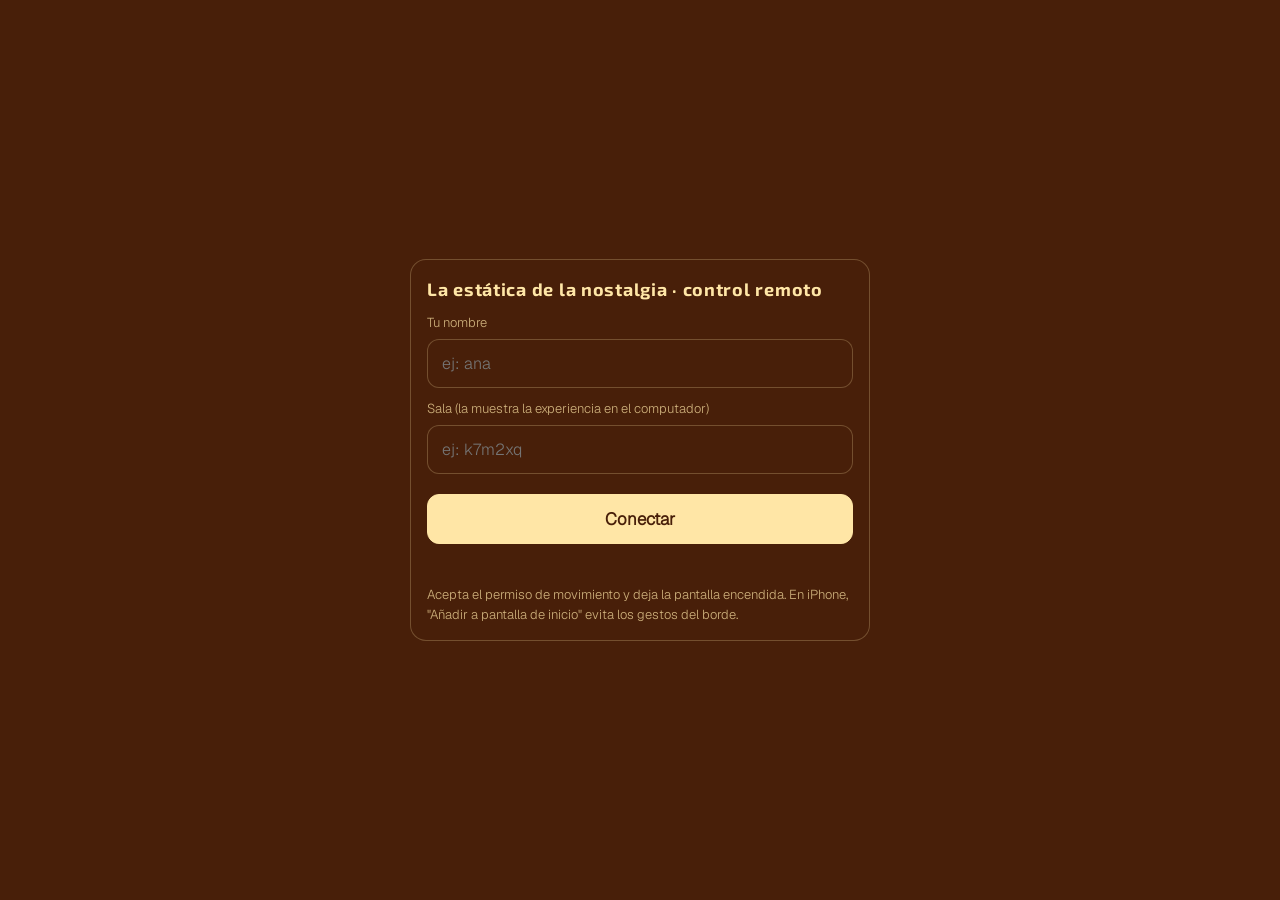
<file: public/index.html>
<!doctype html>
<html lang="es">
<head>
<meta charset="utf-8">
<meta name="viewport" content="width=device-width,initial-scale=1,viewport-fit=cover,user-scalable=no,maximum-scale=1">
<meta name="theme-color" content="#481f09">
<meta name="apple-mobile-web-app-capable" content="yes">
<link rel="manifest" href="manifest.webmanifest">
<title>La estática de la nostalgia · control remoto</title>
<link rel="stylesheet" href="ui.css">
<style>
  * { -webkit-tap-highlight-color: transparent; -webkit-touch-callout: none; }
  html, body { font-size: 16px; overscroll-behavior: none; user-select: none; -webkit-user-select: none; }
  body { display: flex; flex-direction: column; gap: var(--sp-3); padding: max(var(--sp-3), env(safe-area-inset-top)) max(var(--sp-3), env(safe-area-inset-right)) max(var(--sp-3), env(safe-area-inset-bottom)) max(var(--sp-3), env(safe-area-inset-left)); }
  input { width: 100%; min-height: 48px; padding: 12px 14px; border-radius: var(--r-m); background: var(--bg-2); user-select: text; -webkit-user-select: text; font-size: 16px; /* 16px evita el zoom de iOS */ }
  label { font-size: 13px; font-weight: 500; }
  button { min-height: 48px; border-radius: var(--r-m); padding: 12px; font-weight: 600; }
  #join { display: flex; flex-direction: column; gap: var(--sp-3); margin: auto 0; max-width: 460px; width: 100%; align-self: center; }
  #join .field { display: flex; flex-direction: column; gap: 6px; }
  #join .note { color: var(--mut); font-size: 13px; line-height: 1.5; }
  #go { margin-top: var(--sp-2); font-size: 17px; }
  #run { display: none; flex: 1; min-height: 0; flex-direction: column; gap: var(--sp-3); }
  #bar { display: flex; justify-content: space-between; align-items: center; color: var(--mut); font-size: 13px; gap: var(--sp-2); padding: 0 var(--sp-1); }
  #bar { background: var(--card); border: 1px solid var(--line); border-radius: 999px; padding: 8px 14px; }
  #st { font-weight: 600; } #st.on { color: var(--ok); } #st.warn { color: var(--warn); }
  #surface { position: relative; flex: 1; min-height: 0; border-radius: var(--r-l); border: 1px solid var(--line-2); overflow: hidden; touch-action: none;
             background: radial-gradient(circle at 50% 40%, rgba(var(--cream-rgb),.12), var(--coffee) 72%); }
  #cv { position: absolute; inset: 0; width: 100%; height: 100%; pointer-events: none; }
  #hud { position: absolute; left: 12px; top: 10px; right: 12px; font: 12px/1.5 var(--mono); color: var(--cream); pointer-events: none; white-space: pre; text-shadow: 0 1px 2px rgba(var(--coffee-rgb),.9); overflow: hidden; }
  #hint { position: absolute; inset: 0; display: grid; place-items: center; color: var(--mut); pointer-events: none; text-align: center; padding: 0 32px; font-size: 15px; }
  #mods { display: grid; grid-template-columns: repeat(3, 1fr); gap: var(--sp-2); }
  .mod { background: var(--card); border: 1px solid var(--line); color: var(--mut); padding: 10px 4px; font-size: 14px; font-weight: 500; min-height: 56px; }
  .mod[aria-pressed="true"], .mod.active { border-color: var(--cream); color: var(--cream); background: rgba(var(--cream-rgb),.12); box-shadow: inset 0 0 0 1px var(--cream); }
  .mod { display: flex; flex-direction: column; align-items: center; justify-content: center; }
  .mod::before { content: "APAGADO"; font-size: 9px; letter-spacing: .12em; font-weight: 700; color: var(--mut); margin-bottom: 2px; }
  .mod[aria-pressed="true"]::before { content: "ACTIVO"; color: var(--neo); }
  #surface:active { border-color: var(--vio-2); }
  .mod small { display: block; font-weight: 400; font-size: 11px; margin-top: 2px; font-variant-numeric: tabular-nums; color: var(--mut); }
  .mod.active small { color: var(--neo); }
  #remoteVolume { display: grid; grid-template-columns: 1fr 1fr; gap: var(--sp-2); }
  #remoteVolume .heading { grid-column: 1 / -1; display: flex; justify-content: space-between; align-items: center; color: var(--mut); font-size: 13px; }
  #remoteVolume output { color: var(--neo); font: 600 14px var(--mono); }
  #remoteVolume button { font: 700 24px/1 var(--mono); }
  .msg { font-size: 13px; }
  @media (max-height: 520px) { #mods { grid-template-columns: repeat(3, 1fr); } .mod { min-height: 44px; padding: 6px 4px; } #hud { font-size: 11px; } }
  .project-name, .project-name * { font-family: "Exo2 Bold", sans-serif; font-weight: 700; }
</style>
</head>
<body>
  <div id="join" class="card">
    <h1 class="project-name">La estática de la nostalgia <span>· control remoto</span></h1>
    <div class="field"><label for="name">Tu nombre</label>
    <input id="name" autocomplete="off" autocapitalize="off" maxlength="24" placeholder="ej: ana"></div>
    <div class="field"><label for="sala">Sala (la muestra la experiencia en el computador)</label>
    <input id="sala" autocomplete="off" autocapitalize="off" autocorrect="off" spellcheck="false" maxlength="24" placeholder="ej: k7m2xq"></div>
    <button id="go" class="primary">Conectar</button>
    <div class="msg" id="err" role="alert"></div>
    <div class="note">Acepta el permiso de movimiento y deja la pantalla encendida. En iPhone, "Añadir a pantalla de inicio" evita los gestos del borde.</div>
  </div>

  <div id="run">
    <div id="bar"><span id="st" role="status" aria-live="polite">Conectando…</span><span id="info"></span></div>
    <div id="surface"><canvas id="cv" aria-hidden="true"></canvas><div id="hud" aria-hidden="true"></div><div id="hint">Toca una vez con un dedo para prender o apagar la tele. Inclina al menos 5° para reducir la estática. Activa Micrófono y sopla cerca del teléfono; también puedes apoyar dos dedos para golpear la pantalla.</div></div>
    <div id="remoteVolume" aria-label="Volumen del televisor">
      <div class="heading"><span>Volumen del televisor</span><output id="remoteVolumeValue">50%</output></div>
      <button id="remoteVolumeDown" type="button" aria-label="Bajar volumen 50%" disabled>−</button>
      <button id="remoteVolumeUp" type="button" aria-label="Subir volumen 50%" disabled>+</button>
    </div>
    <div id="mods">
      <button class="mod" id="m-motion" aria-pressed="false">Giro<small id="v-motion">–</small></button>
      <button class="mod" id="m-mic" aria-pressed="false">Micrófono<small id="v-mic">–</small></button>
      <button class="mod" id="m-cam" aria-pressed="false">Cámara<small id="v-cam">–</small></button>
    </div>
    <div class="msg" id="err2" role="alert"></div>
  </div>

<script src="config.js"></script>
<script src="tacto.js"></script>
<script>
'use strict';
const $ = s => document.querySelector(s);
const ls = (k, v) => { try { if (v === undefined) return localStorage.getItem(k); localStorage.setItem(k, v); } catch {} return null; };
const clamp = (v, a = 0, b = 1) => Math.min(b, Math.max(a, v));
const r1 = v => Math.round(v * 10) / 10, r2 = v => Math.round(v * 100) / 100, r3 = v => Math.round(v * 1000) / 1000;

const Q = new URLSearchParams(location.search);
$('#name').value = ls('tacto.name') || '';
$('#sala').value = Tacto.clean(Q.get('sala')) || Tacto.clean(ls('tacto.sala')) || '';

let client = null, base = '', name = '', sala = '';
const dev = ls('tacto.dev') || (ls('tacto.dev', Tacto.rand(6)), ls('tacto.dev'));
const pub = (kind, obj, qos = 0, retain = false) => client && client.connected && client.publish(`${base}/${kind}`, JSON.stringify(obj), { qos, retain });

// ---------- capacidades detectadas (presión y diámetro dependen del teléfono) ----------
const S = { f: { min: 9, max: -1, n: 0 }, d: { min: 1e9, max: -1, n: 0 } };
const quality = (s, eps) => (!s.n ? 'sin datos aún' : s.max <= 0 ? 'sin dato' : s.n > 20 && s.max - s.min < eps ? 'constante' : 'variable');
const caps = () => ({ presion: quality(S.f, 0.02), diametro: quality(S.d, 1), tacto: 'ontouchstart' in window ? 'touch' : 'puntero' });
let lastCaps = '';
function publishStatus() { pub('status', { online: true, name, caps: { ...caps(), motion: motionOn, mic: !!micStream, cam: !!camStream } }, 1, true); }

// ---------- conexión MQTT ----------
async function connect() {
  base = `tacto/${sala}/${dev}`;
  const will = { topic: `${base}/status`, payload: JSON.stringify({ online: false, name }), qos: 1, retain: true };
  const o = await Tacto.open({ clientId: 'tel-' + dev, will });
  client = o.client;
  const where = /^wss?:\/\/(localhost|\d+\.\d+\.\d+\.\d+)/.test(o.broker) ? 'broker local' : 'broker público';
  $('#info').textContent = `sala ${sala} · ${where}`;
  client.on('connect', () => {
    $('#st').textContent = '● conectado'; $('#st').className = 'on';
    client.subscribe(`${base}/cmd`); publishStatus();
  });
  client.on('reconnect', () => { $('#st').textContent = 'Reconectando…'; $('#st').className = 'warn'; });
  client.on('offline', () => { $('#st').textContent = 'Sin conexión'; $('#st').className = 'warn'; });
  client.on('error', e => { $('#err2').textContent = 'MQTT: ' + (e.message || e); });
  client.on('message', (t, p) => { // la experiencia mide la latencia: respondemos al instante
    try {
      const m = JSON.parse(p.toString());
      if (m.ping != null) pub('pong', { t: m.ping });
      if (m.volume && Number.isFinite(m.volume.level)) syncRemoteVolume(m.volume.level, m.volume.powered);
    } catch {}
  });
}
let remoteVolumeLevel = 50, remoteTvPowered = false;
function syncRemoteVolume(level, powered = remoteTvPowered) {
  remoteVolumeLevel = clamp(level, 0, 200);
  remoteTvPowered = !!powered;
  $('#remoteVolumeValue').value = `${remoteVolumeLevel}%`;
  $('#remoteVolumeDown').disabled = !remoteTvPowered || remoteVolumeLevel <= 0;
  $('#remoteVolumeUp').disabled = !remoteTvPowered || remoteVolumeLevel >= 200;
}
$('#remoteVolumeDown').onclick = () => pub('volume', { delta: -50 });
$('#remoteVolumeUp').onclick = () => pub('volume', { delta: 50 });
addEventListener('keydown', event => {
  if (event.target instanceof HTMLElement && event.target.isContentEditable) return;
  if (/^(INPUT|TEXTAREA|SELECT)$/.test(event.target?.tagName || '')) return;
  const key = event.key || event.code;
  const delta = key === 'AudioVolumeUp' || key === 'VolumeUp' || event.keyCode === 175 ? 50
    : key === 'AudioVolumeDown' || key === 'VolumeDown' || event.keyCode === 174 ? -50
    : 0;
  if (!delta || !remoteTvPowered || !client?.connected) return;
  event.preventDefault();
  pub('volume', { delta });
}, { capture: true });

// ---------- tacto ----------
const surf = $('#surface'), cv = $('#cv'), g = cv.getContext('2d');
let cur = { n: 0, p: [], ar: 1 }, lastN = 0, queued = false;
function fit() { const d = devicePixelRatio || 1, r = surf.getBoundingClientRect(); cv.width = r.width * d; cv.height = r.height * d; g.setTransform(d, 0, 0, d, 0, 0); }
addEventListener('resize', fit);

function setTouches(p, r) {
  cur = { n: p.length, p, ar: r3(r.width / r.height) };
  for (const z of p) {
    S.f.n++; S.f.min = Math.min(S.f.min, z.f); S.f.max = Math.max(S.f.max, z.f);
    S.d.n++; S.d.min = Math.min(S.d.min, z.d); S.d.max = Math.max(S.d.max, z.d);
  }
  if (p.length) $('#hint').style.display = 'none';
  if (cur.n !== lastN) { lastN = cur.n; sendTouch(1); } // cambios de cantidad de dedos: entrega garantizada
  else if (!queued) { queued = true; requestAnimationFrame(() => { queued = false; sendTouch(0); }); } // movimiento: hasta ~60 por segundo
}
const sendTouch = qos => pub('touch', { t: Date.now(), n: cur.n, ar: cur.ar, p: cur.p.map(z => ({ i: z.i, x: r3(z.x), y: r3(z.y), f: r3(z.f), d: Math.round(z.d) })) }, qos);

// Dedos (Touch Events: traen presión y radio de contacto)
const slots = new Map(); // identifier -> casilla 1..5 (estable mientras el dedo siga apoyado)
function slotFor(id) {
  if (slots.has(id)) return slots.get(id);
  const used = new Set(slots.values());
  for (let s = 1; s <= 5; s++) if (!used.has(s)) { slots.set(id, s); return s; }
  return null;
}
function onTouch(e) {
  e.preventDefault();
  const r = surf.getBoundingClientRect(), list = Array.from(e.targetTouches), ids = new Set(list.map(t => t.identifier));
  for (const id of [...slots.keys()]) if (!ids.has(id)) slots.delete(id);
  const p = [];
  for (const t of list) {
    const i = slotFor(t.identifier); if (!i) continue;
    const rx = t.radiusX ?? t.webkitRadiusX ?? 0, ry = t.radiusY ?? t.webkitRadiusY ?? 0;
    p.push({ i, x: clamp((t.clientX - r.left) / r.width), y: clamp((t.clientY - r.top) / r.height), f: t.force ?? t.webkitForce ?? 0, d: rx + ry }); // diámetro medio = rx + ry
  }
  setTouches(p.sort((a, b) => a.i - b.i), r);
}
['touchstart', 'touchmove', 'touchend', 'touchcancel'].forEach(n => surf.addEventListener(n, onTouch, { passive: false }));
['gesturestart', 'gesturechange'].forEach(n => document.addEventListener(n, e => e.preventDefault()));
surf.addEventListener('contextmenu', e => e.preventDefault());

// Ratón o lápiz (para probar desde un computador)
const ptrs = new Map();
function fromPtrs() {
  const r = surf.getBoundingClientRect(), p = []; let i = 0;
  for (const e of ptrs.values()) { if (++i > 5) break; p.push({ i, x: clamp((e.clientX - r.left) / r.width), y: clamp((e.clientY - r.top) / r.height), f: e.pressure || 0, d: Math.max(e.width || 0, e.height || 0) }); }
  setTouches(p, r);
}
surf.addEventListener('pointerdown', e => { if (e.pointerType === 'touch') return; surf.setPointerCapture(e.pointerId); ptrs.set(e.pointerId, e); fromPtrs(); });
surf.addEventListener('pointermove', e => { if (ptrs.has(e.pointerId)) { ptrs.set(e.pointerId, e); fromPtrs(); } });
const pend = e => { if (ptrs.delete(e.pointerId)) fromPtrs(); };
surf.addEventListener('pointerup', pend); surf.addEventListener('pointercancel', pend);

// Dibujo y panel de datos
function draw() {
  const r = surf.getBoundingClientRect(); g.clearRect(0, 0, r.width, r.height);
  for (const z of cur.p) {
    const x = z.x * r.width, y = z.y * r.height, rad = Math.max(22, z.d / 2);
    g.fillStyle = `rgba(255,230,166,${0.25 + z.f * 0.5})`; g.beginPath(); g.arc(x, y, rad, 0, 7); g.fill();
    g.strokeStyle = '#ffe6a6'; g.lineWidth = 2; g.beginPath(); g.arc(x, y, rad, 0, 7); g.stroke();
    g.beginPath(); g.moveTo(x - rad - 10, y); g.lineTo(x + rad + 10, y); g.moveTo(x, y - rad - 10); g.lineTo(x, y + rad + 10); g.stroke();
    g.fillStyle = '#ffe6a6'; g.font = '13px system-ui'; g.textAlign = 'center'; g.fillText(z.i, x, y - rad - 14);
  }
  const c = caps(), lines = [`dedos ${cur.n}`];
  for (const z of cur.p) lines.push(`${z.i}  x ${r2(z.x).toFixed(2)}  y ${r2(z.y).toFixed(2)}  presión ${r2(z.f).toFixed(2)}  ⌀ ${Math.round(z.d)} px`);
  lines.push(`presión: ${c.presion} · diámetro: ${c.diametro}`);
  $('#hud').textContent = lines.join('\n');
  requestAnimationFrame(draw);
}
setInterval(() => { const k = JSON.stringify(caps()); if (k !== lastCaps) { lastCaps = k; publishStatus(); } }, 700);

// ---------- giro (orientación, velocidad de giro y aceleración) ----------
let motionOn = false, bound = false, ang = null, rot = null, acc = null, mdirty = false;
async function askMotion() { // iOS exige permiso explícito desde un gesto; Android no
  if (!window.isSecureContext) throw new Error('El giro necesita HTTPS. Abre la dirección HTTPS del QR y acepta el certificado del computador.');
  const requests = [];
  for (const R of [window.DeviceMotionEvent, window.DeviceOrientationEvent])
    if (R && typeof R.requestPermission === 'function') requests.push(R.requestPermission());
  const permissions = await Promise.all(requests);
  if (permissions.some(r => r !== 'granted')) throw new Error('Permiso de movimiento denegado. Revisa los permisos de movimiento de Safari.');
}
function bindMotion() {
  if (bound) return; bound = true;
  addEventListener('deviceorientation', e => { ang = [e.alpha || 0, e.beta || 0, e.gamma || 0]; mdirty = true; });
  addEventListener('devicemotion', e => {
    const r = e.rotationRate, a = e.accelerationIncludingGravity;
    if (r) rot = [r.beta || 0, r.gamma || 0, r.alpha || 0]; // ejes X, Y, Z en °/s
    if (a) acc = [a.x || 0, a.y || 0, a.z || 0]; mdirty = true;
  });
  setInterval(() => {
    if (!motionOn || !mdirty) return; mdirty = false;
    pub('motion', { t: Date.now(), a: ang && ang.map(r1), r: rot && rot.map(r1), c: acc && acc.map(r2) });
    if (ang) $('#v-motion').textContent = `${Math.round(ang[1])}° ${Math.round(ang[2])}°`;
  }, 33);
}

// ---------- micrófono ----------
let micCtx, micStream, micTimer;
async function startMic() {
  if (!window.isSecureContext || !navigator.mediaDevices?.getUserMedia)
    throw new Error('El micrófono necesita HTTPS. Abre la dirección HTTPS del QR y acepta el certificado del computador.');
  micStream = await navigator.mediaDevices.getUserMedia({ audio: { echoCancellation: false, noiseSuppression: false, autoGainControl: false } });
  micCtx = new (window.AudioContext || window.webkitAudioContext)(); await micCtx.resume();
  const an = micCtx.createAnalyser(); an.fftSize = 1024; micCtx.createMediaStreamSource(micStream).connect(an);
  const t = new Float32Array(an.fftSize), f = new Uint8Array(an.frequencyBinCount), hz = micCtx.sampleRate / an.fftSize;
  const band = (a, b) => { let s = 0, n = 0; for (let i = Math.max(1, Math.floor(a / hz)); i < Math.min(f.length, Math.ceil(b / hz)); i++) { s += f[i]; n++; } return n ? s / n / 255 : 0; };
  micTimer = setInterval(() => {
    an.getFloatTimeDomainData(t); let s = 0; for (const v of t) s += v * v; an.getByteFrequencyData(f);
    const l = Math.min(1, Math.sqrt(s / t.length) * 4);
    pub('mic', { t: Date.now(), l: r3(l), b: [r3(band(40, 250)), r3(band(250, 2000)), r3(band(2000, 8000))] });
    $('#v-mic').textContent = '█'.repeat(Math.round(l * 6)) || '·';
  }, 50);
}
function stopMic() { clearInterval(micTimer); micStream?.getTracks().forEach(t => t.stop()); micCtx?.close(); micStream = micCtx = null; }

// ---------- cámara: movimiento y brillo calculados en el teléfono (no sale video) ----------
let camStream, camTimer, prev = null;
const W = 64, H = 36, work = document.createElement('canvas'); work.width = W; work.height = H;
const wctx = work.getContext('2d', { willReadFrequently: true });
async function startCam() {
  camStream = await navigator.mediaDevices.getUserMedia({ video: { facingMode: 'environment', width: 640, height: 360 }, audio: false });
  const vid = document.createElement('video'); vid.playsInline = true; vid.muted = true; vid.srcObject = camStream; await vid.play();
  prev = null; let sm = 0;
  camTimer = setInterval(() => {
    wctx.drawImage(vid, 0, 0, W, H); const px = wctx.getImageData(0, 0, W, H).data, gray = new Uint8Array(W * H);
    let bsum = 0; for (let i = 0; i < gray.length; i++) { gray[i] = (px[i * 4] * 0.3 + px[i * 4 + 1] * 0.59 + px[i * 4 + 2] * 0.11) | 0; bsum += gray[i]; }
    if (prev) {
      let n = 0, sx = 0, sy = 0;
      for (let i = 0; i < gray.length; i++) if (Math.abs(gray[i] - prev[i]) > 25) { n++; sx += i % W; sy += (i / W) | 0; }
      sm = sm * 0.4 + (n / gray.length) * 0.6;
      pub('cam', { t: Date.now(), m: r3(sm), x: n ? r3(sx / n / W) : 0.5, y: n ? r3(sy / n / H) : 0.5, b: r3(bsum / gray.length / 255) });
      $('#v-cam').textContent = Math.round(sm * 100) + '%';
    }
    prev = gray;
  }, 80);
}
function stopCam() { clearInterval(camTimer); camStream?.getTracks().forEach(t => t.stop()); camStream = null; }

// ---------- botones ----------
const setOn = (id, on) => { $(id).classList.toggle('active', on); $(id).setAttribute('aria-pressed', on); };
const fail = e => { $('#err2').textContent = e.message || String(e); };
$('#m-motion').onclick = async () => {
  try { $('#err2').textContent = ''; if (!motionOn) { await askMotion(); bindMotion(); } motionOn = !motionOn; setOn('#m-motion', motionOn); if (!motionOn) $('#v-motion').textContent = '–'; publishStatus(); } catch (e) { fail(e); }
};
$('#m-mic').onclick = async () => {
  try { $('#err2').textContent = ''; if (micStream) { stopMic(); setOn('#m-mic', false); $('#v-mic').textContent = '–'; } else { await startMic(); setOn('#m-mic', true); } publishStatus(); } catch (e) { fail(e); }
};
$('#m-cam').onclick = async () => {
  try { $('#err2').textContent = ''; if (camStream) { stopCam(); setOn('#m-cam', false); $('#v-cam').textContent = '–'; } else { await startCam(); setOn('#m-cam', true); } publishStatus(); } catch (e) { fail(e); }
};

// ---------- entrar ----------
async function wake() { try { await navigator.wakeLock?.request('screen'); } catch {} }
$('#go').onclick = async () => {
  name = $('#name').value.trim() || 'tel'; sala = Tacto.clean($('#sala').value);
  if (sala.length < 4) { $('#err').textContent = 'Escribe la sala que muestra la experiencia (mínimo 4 caracteres).'; return; }
  if (!window.isSecureContext) { $('#err').textContent = 'El giro y el micrófono necesitan HTTPS. Abre la dirección HTTPS del QR y acepta el certificado; en HTTP solo funciona el tacto.'; }
  ls('tacto.name', name); ls('tacto.sala', sala);
  try { await askMotion(); bindMotion(); motionOn = true; setOn('#m-motion', true); }
  catch (e) { $('#err').textContent = e.message + ' Puedes continuar solo con el tacto.'; }
  $('#join').style.display = 'none'; $('#run').style.display = 'flex'; fit(); draw(); wake();
  document.addEventListener('visibilitychange', () => document.visibilityState === 'visible' && wake());
  connect().catch(e => { $('#st').textContent = 'No se pudo conectar'; fail(e); });
};
</script>
</body>
</html>
</file>
<file: public/ui.css>
/* Tacto · estilos compartidos (teléfono y experiencia). Sin build: CSS puro con tokens. */
:root {
  color-scheme: dark;
  /* color */
  --coffee: #481f09;
  --cream: #ffe6a6;
  --coffee-rgb: 72, 31, 9;
  --cream-rgb: 255, 230, 166;
  --bg: var(--coffee);
  --bg-2: var(--coffee);
  --card: var(--coffee);
  --card-2: var(--coffee);
  --line: rgba(var(--cream-rgb), .24);
  --line-2: rgba(var(--cream-rgb), .48);
  --fg: var(--cream);
  --mut: rgba(var(--cream-rgb), .72);
  --vio: var(--cream);
  --vio-2: var(--cream);
  --neo: var(--cream);
  --neo-ink: var(--coffee);
  --ok: var(--cream);
  --warn: var(--cream);
  --err: var(--cream);
  /* forma */
  --r-s: 8px; --r-m: 12px; --r-l: 16px;
  --sp-1: 4px; --sp-2: 8px; --sp-3: 12px; --sp-4: 16px; --sp-5: 24px;
  --ring: 0 0 0 2px var(--bg), 0 0 0 4px var(--cream);
  --font: system-ui, -apple-system, "Segoe UI", Roboto, sans-serif;
  --mono: ui-monospace, "SF Mono", Menlo, Consolas, monospace;
  --ease: 160ms cubic-bezier(.2, .8, .2, 1);
}

@font-face { font-family: "Geist Light"; src: url("Geist-Light.ttf") format("truetype"); font-style: normal; font-weight: 300; font-display: swap; }
@font-face { font-family: "Geist Bold"; src: url("Geist-Bold.ttf") format("truetype"); font-style: normal; font-weight: 700; font-display: swap; }
@font-face { font-family: "Exo2 Bold"; src: url("Exo2-Bold.ttf") format("truetype"); font-style: normal; font-weight: 700; font-display: swap; }

* { box-sizing: border-box; }
html, body { margin: 0; height: 100%; background: var(--bg); color: var(--fg); font: 14px/1.45 "Geist Light", sans-serif; font-weight: 300; -webkit-font-smoothing: antialiased; }
body * { font-family: "Geist Light", sans-serif; font-weight: 300; }
[hidden] { display: none !important; }

h1, h2 { margin: 0; }
h1 { font-size: 18px; letter-spacing: .04em; font-weight: 700; }
h1 span, header b span { color: var(--neo); font-weight: 600; }
h2 { font-size: 11px; letter-spacing: .12em; text-transform: uppercase; color: var(--mut); font-weight: 600; margin-bottom: var(--sp-2); }

/* controles */
button, select, input { font: inherit; color: var(--fg); background: var(--bg-2); border: 1px solid var(--line); border-radius: var(--r-s); padding: 6px 10px; min-height: 32px; transition: border-color var(--ease), background var(--ease), box-shadow var(--ease), transform var(--ease); }
button, select, input[type=checkbox], input[type=range], input[type=file], label, summary { cursor: pointer; }
button { font-weight: 500; }
button:hover, select:hover, input:hover { border-color: var(--line-2); }
button:hover { background: var(--card-2); }
button:active { transform: translateY(1px); }
button:disabled { opacity: .5; cursor: not-allowed; }
button.primary { background: var(--neo); color: var(--neo-ink); border-color: var(--neo); font-weight: 700; }
button.primary:hover { background: rgba(var(--cream-rgb), .88); border-color: var(--cream); }
:focus-visible { outline: none; box-shadow: var(--ring); }
input[type=checkbox] { accent-color: var(--cream); min-height: 0; width: 16px; height: 16px; padding: 0; }
input[type=range] { accent-color: var(--cream); padding: 0; min-height: 0; border: 0; background: transparent; }
input[type=number] { width: 72px; font-variant-numeric: tabular-nums; }
input[type=file] { font-size: 12px; }
input[type=file]::file-selector-button { font: inherit; color: var(--fg); background: var(--card-2); border: 1px solid var(--line); border-radius: 6px; padding: 3px 8px; margin-right: 8px; cursor: pointer; }
select { max-width: 100%; text-overflow: ellipsis; }
label { color: var(--mut); }

.card { background: var(--card); border: 1px solid var(--line); border-radius: var(--r-l); padding: var(--sp-4); }
.msg { color: var(--err); font-size: 13px; min-height: 1.3em; }

/* estado de conexión: color + texto (nunca solo color) */
.dot { color: var(--mut); font-weight: 600; white-space: nowrap; }
.dot.on { color: var(--ok); } .dot.warn { color: var(--warn); }

@media (prefers-reduced-motion: reduce) { *, *::before, *::after { transition: none !important; animation: none !important; } }
</file>
